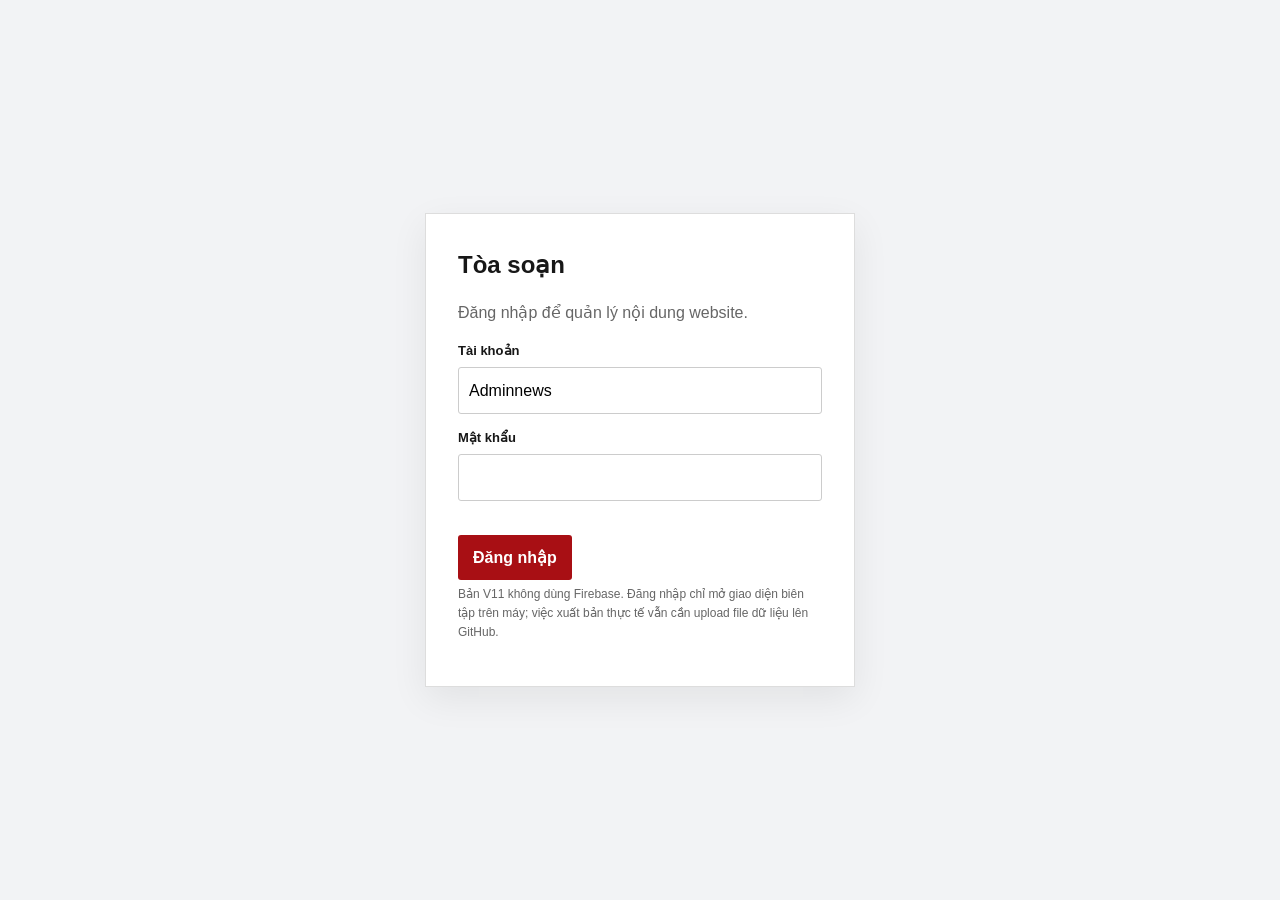
<file: admin.html>
<!doctype html>
<html lang="vi">
<head>
  <meta charset="utf-8">
  <meta name="viewport" content="width=device-width,initial-scale=1">
  <title>Tòa soạn | Gia Lai Số News</title>
  <link rel="stylesheet" href="styles.css">
</head>
<body class="admin-body">
<section id="loginScreen" class="admin-shell">
  <form id="loginForm" class="login-card">
    <h1>Tòa soạn</h1>
    <p>Đăng nhập để quản lý nội dung website.</p>
    <div class="field"><label>Tài khoản</label><input id="loginUsername" autocomplete="username" value="Adminnews" required></div>
    <div class="field"><label>Mật khẩu</label><input id="loginPassword" type="password" autocomplete="current-password" required></div>
    <div id="loginError" class="form-error"></div>
    <button class="btn red" type="submit">Đăng nhập</button>
    <p class="inline-note">Bản V11 không dùng Firebase. Đăng nhập chỉ mở giao diện biên tập trên máy; việc xuất bản thực tế vẫn cần upload file dữ liệu lên GitHub.</p>
  </form>
</section>

<section id="dashboard" class="dashboard">
  <header class="admin-header">
    <div class="container admin-header-inner">
      <strong>GIA LAI SỐ NEWS · TÒA SOẠN V12.2</strong>
      <div><a href="index.html" target="_blank">Xem trang</a> &nbsp; <button id="logoutBtn" class="btn light">Đăng xuất</button></div>
    </div>
  </header>
  <main class="admin-main">
    <aside class="admin-panel">
      <div class="admin-toolbar">
        <button id="newPostBtn" class="btn red">+ Bài mới</button>
        <button id="exportBtn" class="btn light">Xuất file cập nhật website</button>
        <button id="previewBtn" class="btn light" type="button">Mở trang chủ xem ngay</button>
        <button id="backupBtn" class="btn light">Sao lưu JSON</button>
        <button id="reloadSeedBtn" class="btn light">Nạp lại dữ liệu từ website</button>
      </div>
      <div class="field full"><label>Nhập dữ liệu đã sao lưu</label><input id="importFile" type="file" accept=".json,.js"></div>
      <div id="publishNote" class="inline-note">Các thay đổi được lưu trên trình duyệt này. Muốn đưa lên web: bấm “Xuất file cập nhật website”, rồi upload file seed-posts.js lên GitHub.</div>
      <input id="adminSearch" class="admin-search" placeholder="Tìm bài...">
      <div id="adminStats" class="stats"></div>
      <div id="postList" class="post-list"></div>
    </aside>

    <section class="admin-panel">
      <h2 id="editorTitle">Bài viết mới</h2>
      <form id="postForm">
        <input id="postId" type="hidden">
        <div class="form-grid">
          <div class="field full"><label>Tiêu đề</label><input id="title" required></div>
          <div class="field"><label>Chuyên mục</label><select id="category">
            <option>Pháp luật</option><option>PCCC</option><option>Cảnh báo ANTT</option><option>Chuyển đổi số</option><option>Tin thế giới</option><option>Gương sáng</option><option>Vượt khó</option><option>An ninh - Quốc phòng</option>
          </select></div>
          <div class="field"><label>Ngày đăng</label><input id="date" type="date" required></div>
          <div class="field"><label>Tác giả</label><input id="author" value="Gia Lai Số News"></div>
          <div class="field"><label>Trạng thái</label><select id="status"><option value="published">Đăng công khai</option><option value="draft">Bản nháp</option></select></div>
          <div class="field full"><label>Tóm tắt</label><textarea id="excerpt" required></textarea></div>
          <div class="field full"><label>Nội dung</label><textarea id="content" style="min-height:300px" required></textarea></div>
          <div class="field"><label>Đơn vị phối hợp (nếu có)</label><input id="partner" placeholder="Ví dụ: Công an xã Ia Ko"></div>
          <div class="field"><label>Ảnh đại diện - URL/đường dẫn</label><input id="imageUrl" placeholder="https://... hoặc images/..."></div>
          <div class="field full image-tools">
            <label>Thay ảnh đại diện từ máy</label>
            <input id="leadImageFile" type="file" accept="image/*">
            <div class="image-actions"><button id="clearLeadImageBtn" class="btn light" type="button">Xóa ảnh đại diện</button></div>
            <div id="leadImagePreview" class="lead-image-preview"></div>
            <small>Ảnh chọn từ máy sẽ tự thu nhỏ để tránh file dữ liệu quá nặng. Khi xuất bản, ảnh được nhúng trực tiếp vào seed-posts.js.</small>
          </div>
          <div class="field full image-tools">
            <label>Ảnh trong nội dung bài viết</label>
            <input id="galleryFiles" type="file" accept="image/*" multiple>
            <div class="image-actions"><button id="clearGalleryBtn" class="btn light" type="button">Xóa toàn bộ ảnh trong bài</button></div>
            <div id="galleryPreview" class="gallery-admin-grid"></div>
            <small>Có thể chọn nhiều ảnh. Mỗi ảnh có nút Xóa riêng trong phần xem trước.</small>
          </div>
          <div class="field full"><label>Nguồn tham khảo (mỗi dòng: Tên nguồn | URL)</label><textarea id="sources" placeholder="Bộ Công an | https://bocongan.gov.vn/"></textarea></div>
          <div class="field"><label><input id="featured" type="checkbox"> Tin nổi bật</label></div>
        </div>
        <div id="saveError" class="form-error"></div>
        <div class="admin-toolbar">
          <button class="btn red" type="submit">Lưu bài</button>
          <button id="deleteBtn" class="btn danger" type="button">Xóa bài</button>
        </div>
      </form>
    </section>
  </main>
</section>

<script src="seed-posts.js?v=12.2"></script>
<script src="admin.js?v=12.2"></script>
</body>
</html>
</file>
<file: styles.css>
:root{
  --ink:#171717;--muted:#6a6a6a;--red:#a80f14;--deep:#740a0e;
  --line:#dedede;--paper:#fff;--soft:#f4f4f2;--cream:#faf9f6;
}
*{box-sizing:border-box}
html{scroll-behavior:smooth}
body{margin:0;background:var(--paper);color:var(--ink);font-family:Arial,"Segoe UI",Tahoma,sans-serif;line-height:1.58;
font-kerning:normal;font-variant-ligatures:none;font-feature-settings:normal;letter-spacing:0;word-spacing:0;text-rendering:auto}
button,input,textarea,select{font:inherit}
.container{width:min(1180px,calc(100% - 36px));margin:auto}
.topbar{border-bottom:1px solid #ececec;background:#fafafa;font-size:12px;color:#555}
.topbar-inner{min-height:34px;display:flex;align-items:center;justify-content:space-between}
.admin-entry{color:#555;text-decoration:none}.admin-entry:hover{color:var(--red)}
.masthead{min-height:125px;display:flex;align-items:center;justify-content:space-between;gap:24px}
.brand{display:flex;align-items:baseline;text-decoration:none;color:var(--ink);position:relative;gap:8px}
.brand-kicker{font-family:Arial,"Segoe UI",Tahoma,sans-serif;font-size:27px;font-weight:700;letter-spacing:.8px}
.brand-name{font-family:Arial,"Segoe UI",Tahoma,sans-serif;color:var(--red);font-size:48px;font-weight:900;line-height:1}
.brand-tagline{position:absolute;left:1px;top:58px;font-size:13px;color:#6c6c6c;white-space:nowrap;letter-spacing:.15px}
.searchbox{width:310px;border-bottom:1px solid #999;display:flex;align-items:center;gap:7px;padding:7px 2px}
.searchbox input{border:0;outline:0;width:100%;font-size:14px;background:transparent}
.nav{border-top:3px solid var(--ink);border-bottom:1px solid var(--ink);background:#fff}
.nav-inner{display:flex;overflow:auto}
.nav-link{background:transparent;border:0;padding:12px 18px;font-weight:700;white-space:nowrap;cursor:pointer}
.nav-link:first-child{padding-left:0}
.nav-link:hover,.nav-link.active{color:var(--red)}
.ticker{display:flex;align-items:center;gap:22px;overflow:hidden;border-bottom:1px solid var(--line);height:47px;margin-bottom:26px;font-size:13px}
.ticker-label{background:var(--red);color:#fff;font-weight:800;padding:4px 8px;font-size:11px;letter-spacing:.4px}
.ticker a{color:var(--ink);text-decoration:none;white-space:nowrap}.ticker a:hover{color:var(--red)}
.lead-layout{display:grid;grid-template-columns:minmax(0,2fr) minmax(285px,.9fr);gap:32px;margin-bottom:40px}
.lead-story{border-bottom:1px solid var(--line);padding-bottom:20px}
.lead-image{width:100%;aspect-ratio:16/9;object-fit:cover;display:block;background:#eee}
.lead-meta,.story-meta,.article-meta{font-size:12px;color:#777;margin-top:10px}
.lead-title{font-family:Arial,"Segoe UI",Tahoma,sans-serif;font-size:38px;line-height:1.14;margin:9px 0 9px;font-weight:700}
.lead-title button,.mini-title button,.card-title button,.side-story button,.section-main-title button{font:inherit;color:inherit;background:none;border:0;padding:0;text-align:left;cursor:pointer}
.lead-title button:hover,.card-title button:hover,.mini-title button:hover,.side-story button:hover,.section-main-title button:hover{color:var(--red)}
.lead-excerpt{font-family:Arial,"Segoe UI",Tahoma,sans-serif;font-size:17px;color:#454545;margin:0}
.partner-note{display:inline-block;margin-top:12px;background:#f3ecec;color:#7a1b1f;font-size:12px;font-weight:700;padding:5px 8px}
.block-heading{font-family:Arial,"Segoe UI",Tahoma,sans-serif;font-size:25px;font-weight:700;border-bottom:3px solid #222;padding-bottom:8px;margin-bottom:4px}
.side-story{padding:15px 0;border-bottom:1px solid var(--line)}
.side-story small{color:#888;font-size:11px}.side-story button{display:block;font-family:Arial,"Segoe UI",Tahoma,sans-serif;font-size:18px;font-weight:700;line-height:1.28;margin-top:5px}
.home-sections{padding-bottom:35px}
.category-section{border-top:3px solid #222;padding-top:10px;margin:42px 0}
.category-head{display:flex;align-items:center;justify-content:space-between;margin-bottom:15px}
.category-head h2{font-family:Arial,"Segoe UI",Tahoma,sans-serif;font-size:29px;margin:0}
.category-head button{border:0;background:none;color:var(--red);font-size:13px;font-weight:700;cursor:pointer}
.section-grid{display:grid;grid-template-columns:1.4fr 1fr;gap:28px}
.section-main-image{width:100%;aspect-ratio:16/9;object-fit:cover;background:#eee}
.section-main-title{font-family:Arial,"Segoe UI",Tahoma,sans-serif;font-size:25px;line-height:1.2;margin:8px 0}
.section-main p{font-size:14px;color:#555;margin:0}
.section-list{display:grid;grid-template-columns:1fr 1fr;column-gap:22px}
.section-mini{display:grid;grid-template-columns:100px 1fr;gap:12px;padding:0 0 14px;margin-bottom:14px;border-bottom:1px solid var(--line)}
.section-mini img{width:100px;height:72px;object-fit:cover;background:#eee}
.mini-title{font-family:Arial,"Segoe UI",Tahoma,sans-serif;font-size:16px;font-weight:700;line-height:1.28;margin:2px 0}
.mini-date{font-size:10px;color:#888}
.hidden{display:none!important}
.listing-section{padding:18px 0 50px}
.listing-head{display:flex;justify-content:space-between;align-items:end;border-bottom:3px solid #222;padding-bottom:11px;margin-bottom:20px}
.listing-head h1{font-family:Arial,"Segoe UI",Tahoma,sans-serif;font-size:32px;margin:0}.eyebrow{font-size:11px;color:var(--red);font-weight:800;text-transform:uppercase}
#resultCount{font-size:12px;color:#777}
.article-grid{display:grid;grid-template-columns:repeat(3,1fr);gap:24px}
.article-card{border-bottom:1px solid var(--line);padding-bottom:18px}
.card-image{width:100%;aspect-ratio:16/9;object-fit:cover;background:#eee}
.card-category{display:inline-block;font-size:10px;color:var(--red);font-weight:800;text-transform:uppercase;margin-top:10px}
.card-title{font-family:Arial,"Segoe UI",Tahoma,sans-serif;font-size:20px;line-height:1.24;margin:5px 0 8px}
.card-excerpt{font-size:13px;color:#555;margin:0}
.pager{display:flex;justify-content:center;gap:5px;margin-top:30px}
.pager button{border:1px solid #ddd;background:white;padding:7px 10px;cursor:pointer}.pager button.active{background:#222;color:#fff}
.site-footer{background:#171717;color:#ddd;padding:32px 0;margin-top:30px}
.footer-grid{display:grid;grid-template-columns:1.4fr 1fr 1fr;gap:35px}.footer-logo{font-family:Arial,"Segoe UI",Tahoma,sans-serif;font-size:24px;font-weight:700;color:#fff}.site-footer p{font-size:13px;color:#aaa}
.modal{display:none;position:fixed;inset:0;z-index:100}.modal.open{display:block}.modal-backdrop{position:absolute;inset:0;background:rgba(0,0,0,.64)}
.modal-card{position:relative;background:#fff;width:min(900px,calc(100% - 28px));max-height:92vh;overflow:auto;margin:4vh auto;padding:35px 40px;border-radius:2px}
.modal-close{position:absolute;right:12px;top:7px;background:none;border:0;font-size:32px;cursor:pointer;color:#777}
.article-head h1{font-family:Arial,"Segoe UI",Tahoma,sans-serif;font-size:38px;line-height:1.16;margin:9px 0}.article-deck{font-family:Arial,"Segoe UI",Tahoma,sans-serif;font-size:18px;color:#555}
.article-lead-image{width:100%;max-height:520px;object-fit:cover;margin:18px 0 24px;background:#eee}
.article-body{font-family:Arial,"Helvetica Neue",sans-serif;font-size:17px;line-height:1.75;letter-spacing:0}
.article-body p{margin:0 0 18px}
.source-box{border-top:1px solid var(--line);margin-top:28px;padding-top:15px;font-size:13px}.source-box a{color:var(--red)}
.admin-body{background:#f2f3f5}.admin-shell{min-height:100vh;display:grid;place-items:center;padding:30px}
.login-card{width:min(430px,100%);background:#fff;padding:32px;border:1px solid #ddd;box-shadow:0 12px 35px rgba(0,0,0,.07)}
.login-card h1{font-family:Arial,"Segoe UI",Tahoma,sans-serif;margin:0 0 5px}.login-card p{color:#666}
.field{margin:14px 0}.field label{display:block;font-weight:700;font-size:13px;margin-bottom:5px}.field input,.field textarea,.field select{width:100%;border:1px solid #ccc;padding:10px;border-radius:3px;outline:none}.field textarea{min-height:110px;resize:vertical}
.btn{border:0;padding:10px 15px;background:#222;color:white;font-weight:700;cursor:pointer;border-radius:3px}.btn.red{background:var(--red)}.btn.light{background:#e7e7e7;color:#222}.btn.danger{background:#7e1717}.btn:disabled{opacity:.55;cursor:not-allowed}
.form-error{color:#a60000;font-size:13px;min-height:20px}
.dashboard{display:none;min-height:100vh}.dashboard.show{display:block}
.admin-header{background:#171717;color:#fff;padding:13px 0}.admin-header-inner{display:flex;align-items:center;justify-content:space-between}.admin-header a{color:#fff}
.admin-main{width:min(1260px,calc(100% - 28px));margin:20px auto 50px;display:grid;grid-template-columns:380px 1fr;gap:20px}
.admin-panel{background:#fff;border:1px solid #ddd;padding:18px}.admin-toolbar{display:flex;gap:8px;flex-wrap:wrap;margin-bottom:12px}.admin-search{width:100%;border:1px solid #ccc;padding:9px}
.post-list{max-height:72vh;overflow:auto}.post-row{padding:10px 3px;border-bottom:1px solid #eee;cursor:pointer}.post-row:hover{background:#fafafa}.post-row strong{font-family:Arial,"Segoe UI",Tahoma,sans-serif;display:block}.post-row small{color:#777}
.form-grid{display:grid;grid-template-columns:1fr 1fr;gap:14px}.field.full{grid-column:1/-1}.inline-note{font-size:12px;color:#666;margin-top:5px}.storage-box{padding:12px;background:#f6f6f6;border:1px solid #ddd}
.stats{font-size:13px;color:#555;margin-bottom:10px}
@media(max-width:900px){.lead-layout{grid-template-columns:1fr}.section-grid{grid-template-columns:1fr}.article-grid{grid-template-columns:repeat(2,1fr)}.admin-main{grid-template-columns:1fr}.masthead{align-items:flex-start;flex-direction:column;padding:24px 0}.searchbox{width:100%}.brand-tagline{position:static;display:block}.brand{display:block}.brand-name{margin-left:7px}.section-list{grid-template-columns:1fr 1fr}}
@media(max-width:620px){.container{width:min(100% - 24px,1180px)}.brand-kicker{font-size:22px}.brand-name{font-size:39px}.lead-title{font-size:30px}.section-list{grid-template-columns:1fr}.section-mini{grid-template-columns:105px 1fr}.article-grid{grid-template-columns:1fr}.modal-card{padding:25px 20px}.article-head h1{font-size:30px}.footer-grid{grid-template-columns:1fr}.form-grid{grid-template-columns:1fr}.field.full{grid-column:auto}}

/* V9: ổn định hiển thị tiếng Việt trên Chrome/Cốc Cốc/Edge */
body,button,input,textarea,select,h1,h2,h3,h4,p,a,span,div{
  font-family:Arial,"Segoe UI",Tahoma,sans-serif!important;
  font-kerning:normal!important;
  font-variant-ligatures:none!important;
  font-feature-settings:normal!important;
  letter-spacing:0!important;
  word-spacing:0!important;
  word-break:normal!important;
  overflow-wrap:break-word;
  hyphens:none!important;
}
.article-body{font-size:18px!important;line-height:1.72!important}
.article-head h1{font-weight:800!important}
.lead-title,.section-main-title,.card-title,.mini-title,.side-story button{font-weight:800!important}

/* V10 photo-first refinements */
.section-mini img{background:#f1f1ef;border-radius:3px}
.card-image,.lead-image,.section-main-image,.article-lead-image{background:#f1f1ef}
.section-mini{grid-template-columns:120px 1fr}
.section-mini img{width:120px;height:82px}
@media(max-width:620px){.section-mini{grid-template-columns:112px 1fr}.section-mini img{width:112px;height:78px}}


/* V12 - quan ly hinh anh trong toa soan */
.image-tools{border:1px solid #ddd;padding:12px;background:#fafafa;border-radius:6px}
.image-actions{margin:8px 0}
.lead-image-preview{min-height:44px;margin-top:8px}
.lead-image-preview img{display:block;max-width:360px;max-height:220px;object-fit:cover;border:1px solid #ccc;border-radius:4px}
.lead-image-preview .empty-image{font-size:13px;color:#777;padding:10px 0}
.gallery-admin-grid{display:grid;grid-template-columns:repeat(auto-fill,minmax(150px,1fr));gap:10px;margin-top:10px}
.gallery-admin-item{position:relative;border:1px solid #ddd;background:#fff;padding:6px;border-radius:4px}
.gallery-admin-item img{width:100%;height:105px;object-fit:cover;display:block}
.gallery-admin-item button{width:100%;margin-top:6px;border:0;background:#8f1115;color:#fff;padding:6px;cursor:pointer;border-radius:3px}
.article-gallery{display:grid;grid-template-columns:repeat(2,minmax(0,1fr));gap:18px;margin:28px 0}
.article-gallery figure{margin:0}
.article-gallery img{width:100%;max-height:460px;object-fit:cover;display:block;border-radius:3px}
.article-gallery figcaption{font-size:12px;color:#666;margin-top:5px}
@media(max-width:720px){.article-gallery{grid-template-columns:1fr}}
</file>
